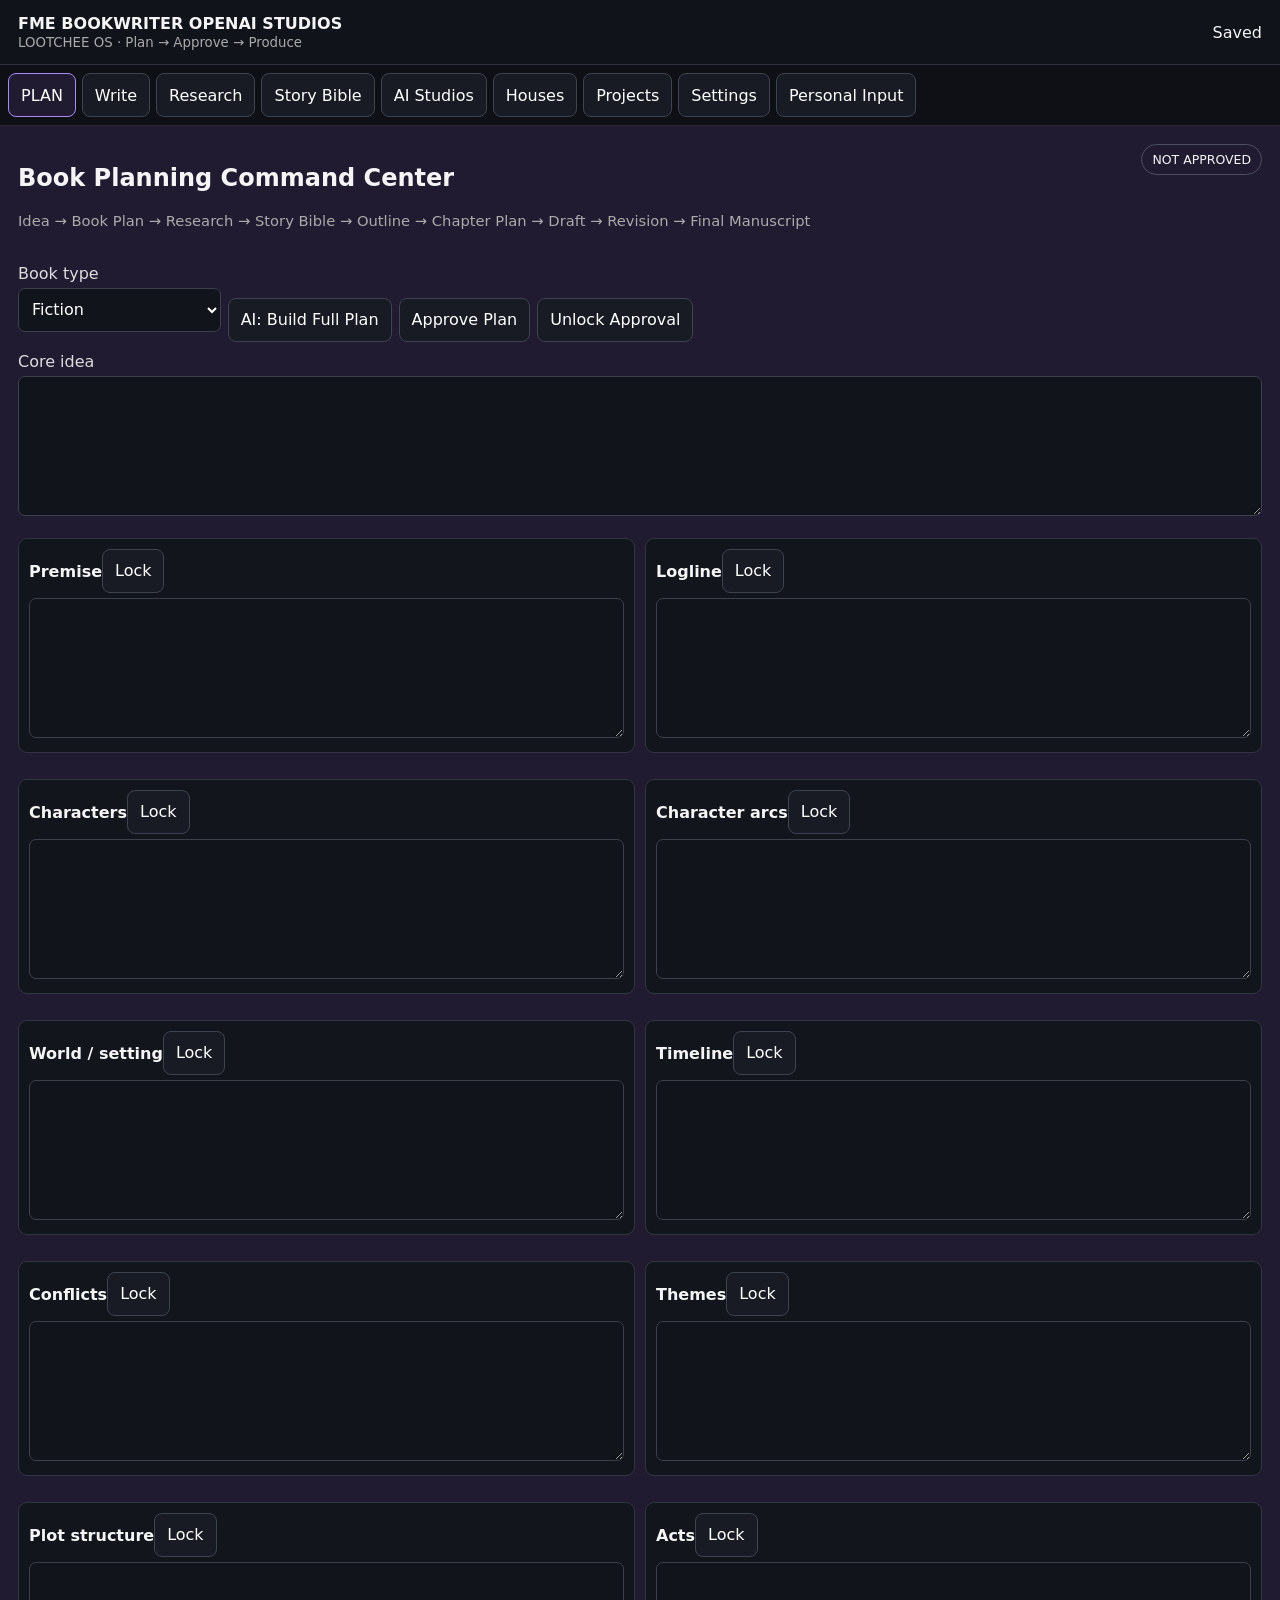
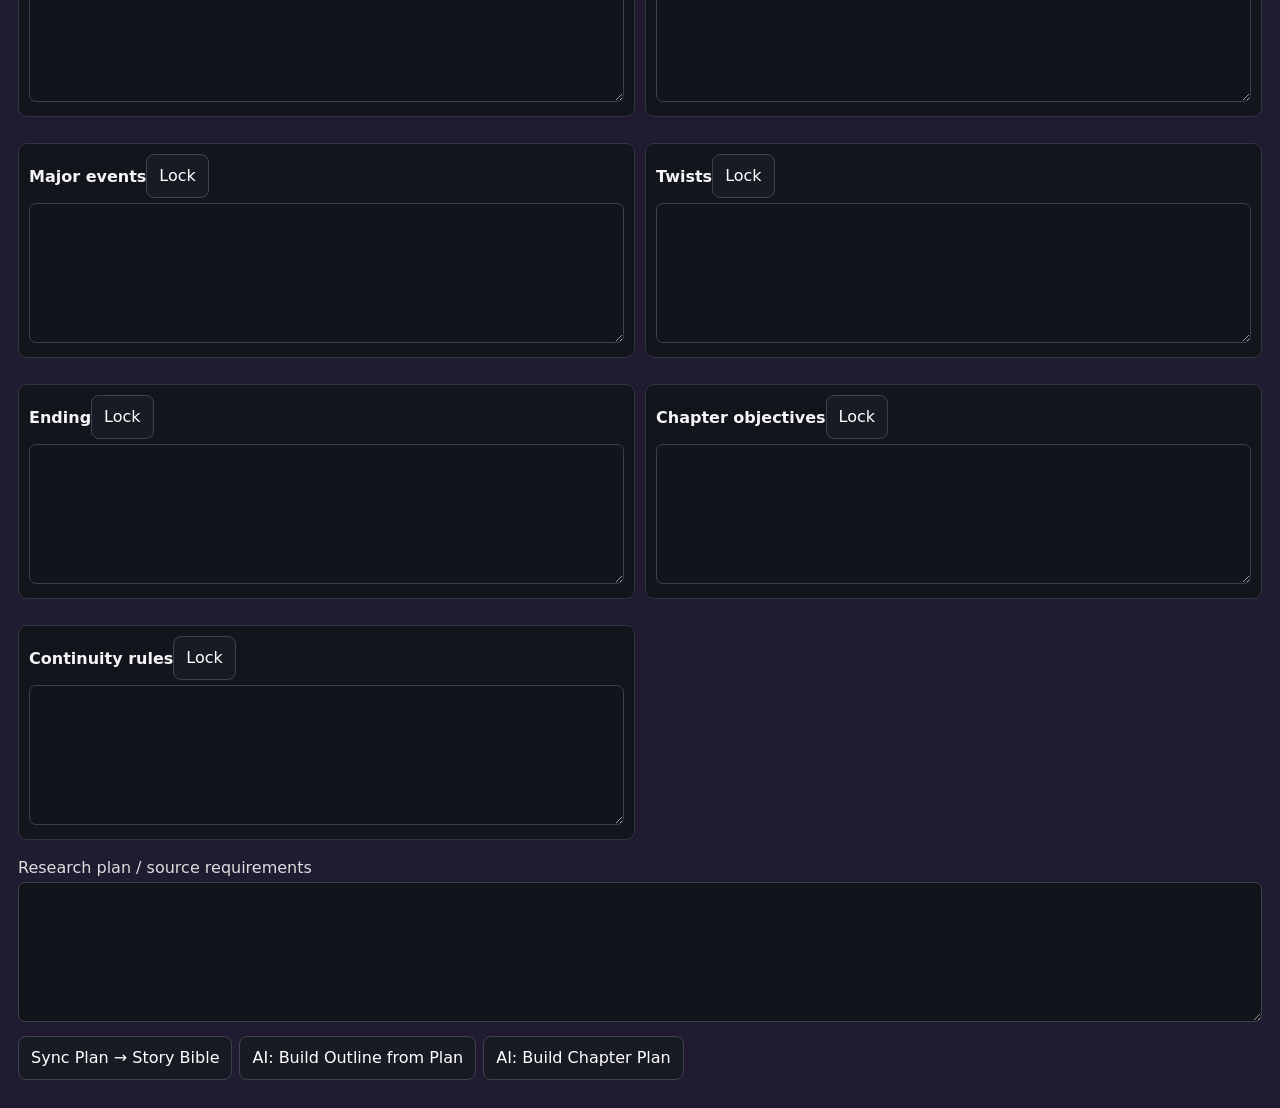
<file: app/src/main/assets/index.html>
<!doctype html><html><head><meta charset="utf-8"><meta name="viewport" content="width=device-width,initial-scale=1"><title>FME Bookwriter OpenAI Studios</title><link rel="stylesheet" href="styles.css"><script>window.__fmePending=new Map();window.__fmeAndroidResult=(id,ok,payload)=>{const p=window.__fmePending.get(id);if(!p)return;window.__fmePending.delete(id);ok?p.resolve(payload):p.reject(new Error(payload));};</script></head><body><header><div><b>FME BOOKWRITER OPENAI STUDIOS</b><small>LOOTCHEE OS · Plan → Approve → Produce</small></div><div id="saveState">Saved</div></header><nav><button data-tab="plan" class="active">PLAN</button><button data-tab="editor">Write</button><button data-tab="research">Research</button><button data-tab="bible">Story Bible</button><button data-tab="studios">AI Studios</button><button data-tab="houses">Houses</button><button data-tab="drafts">Projects</button><button data-tab="settings">Settings</button><button data-tab="personal">Personal Input</button></nav><main><section id="plan" class="tab active"><div class="panel wide"><div class="sectionHead"><div><h2>Book Planning Command Center</h2><p class="muted">Idea → Book Plan → Research → Story Bible → Outline → Chapter Plan → Draft → Revision → Final Manuscript</p></div><span id="planBadge" class="badge">NOT APPROVED</span></div><div class="toolbar"><label>Book type<select id="planMode"><option value="fiction">Fiction</option><option value="nonfiction">Nonfiction</option></select></label><button id="generateFullPlan">AI: Build Full Plan</button><button id="approvePlan">Approve Plan</button><button id="unapprovePlan">Unlock Approval</button></div><label>Core idea<textarea id="planIdea"></textarea></label><div id="planFields" class="planGrid"></div><label>Research plan / source requirements<textarea id="planResearch"></textarea></label><div class="toolbar"><button id="planToBible">Sync Plan → Story Bible</button><button id="planToOutline">AI: Build Outline from Plan</button><button id="planToChapters">AI: Build Chapter Plan</button></div><div id="planStatus" class="status"></div></div></section><section id="editor" class="tab"><div class="grid"><aside><label>Project title<input id="title"></label><label>Format<select id="format"></select></label><div id="dynamicFields"></div><h3>Generation</h3><p id="writeGate" class="muted"></p><div class="actions" id="generationActions"></div></aside><article><div class="editorbar"><button id="save">Save</button><button id="undo">Undo</button><button id="redo">Redo</button><button id="endGen" disabled>End Generation</button><button id="copy">Copy</button><select id="exportFormat"><option>txt</option><option>md</option><option>json</option><option>docx</option><option>pdf</option></select><button id="export">Export</button></div><textarea id="manuscript"></textarea><div id="status"></div></article></div></section><section id="research" class="tab"><div class="panel"><h2>Research Workspace</h2><label>Research notes<textarea id="researchNotes"></textarea></label><div class="actions"><button id="researchQuestions">AI: Generate Research Questions</button><button id="researchSynthesis">AI: Synthesize Supplied Notes</button></div><div id="researchStatus" class="status"></div></div></section><section id="bible" class="tab"><div class="panel"><h2>Story Bible / Continuity Authority</h2><div id="bibleFields"></div></div></section><section id="studios" class="tab"><div class="panel wide"><div class="sectionHead"><div><h2>AI Studio Production Center</h2><p class="muted">Plan → Lock → Approve → Production Package.</p></div><span id="studioBadge" class="badge">PLANNING</span></div><div class="studioShell"><aside class="studioRail" id="studioRail"></aside><article class="studioWork"><div id="studioHeader"></div><label>Project / task brief<textarea id="studioBrief"></textarea></label><div class="toolbar"><button id="studioGenerateAll">AI: Build Full Production Plan</button><button id="studioApprove">Approve</button><button id="studioUnapprove">Unlock Approval</button><button id="studioPackage">Build Production Package</button></div><div id="studioStages" class="stageList"></div><label>Production package<textarea id="studioOutput"></textarea></label><div id="studioStatus" class="status"></div></article></div></div></section><section id="houses" class="tab"><div class="panel wide"><div class="sectionHead"><div><h2 id="houseName">Music & Media House</h2><p id="housePurpose" class="muted">Audio creation + entertainment</p></div><span id="houseSaveState" class="badge">House saved</span></div><label>House project<input id="houseProjectName" value="Untitled House Project"></label><div id="houseLoop" class="houseLoop"></div><div class="houseWorkspace"><div class="houseRoomCard"><span class="badge" id="houseProgress">0/6 core steps complete</span><h3 id="houseStageTitle">Enter House</h3><h4 id="houseRoomName">Front Door / House Hub</h4><p id="houseRoomDescription" class="muted"></p><label>Step notes<textarea id="houseStepNotes" placeholder="Keep beat choices, lyric notes, vocal takes, mix decisions, playback notes, or whatever this room needs."></textarea></label><div class="actions"><button id="houseCompleteStep">Complete Step</button><button id="houseSave">Save House Project</button><button id="houseReset">Reset Loop</button></div></div><div class="housePatternCard"><h3>House Architecture Pattern</h3><p>Enter House → make/select beat → write lyrics → record vocals → mix/play song → save project → kick back at TV → optional.</p><p id="futureHouses" class="muted"></p></div></div></div></section><section id="settings" class="tab"><div class="panel"><h2>OpenAI provider & project settings</h2><label>OpenAI model<input id="model" value="gpt-5.6-terra"></label><div id="androidKeyPanel"><label>OpenAI API key<input id="androidOpenAIKey" type="password" autocomplete="off"></label><div class="actions"><button id="saveAndroidKey">Save key securely</button><button id="clearAndroidKey">Clear key</button></div></div><p id="providerStatus"></p><button id="checkProvider">Check provider</button><label>Status<select id="projectStatus"><option>Workspace Draft</option><option>Revision Candidate</option><option>Audit Passed</option><option>Approved Canon</option><option>Rejected/Archived</option></select></label></div></section><section id="drafts" class="tab"><div class="panel"><h2>Projects & Versions</h2><div class="actions"><button id="newProject">New Project</button><button id="duplicateProject">Duplicate</button><button id="deleteProject">Archive</button></div><div id="projectList"></div><h3>Version History</h3><div id="versionList"></div></div></section><section id="personal" class="tab"><div class="panel"><h2>Personal Input</h2><label class="inline"><input type="checkbox" id="personalEnabled"> Include in AI context</label><textarea id="personalText"></textarea></div></section></main><script type="module" src="app.js"></script><script src="houses.js"></script></body></html>
</file>
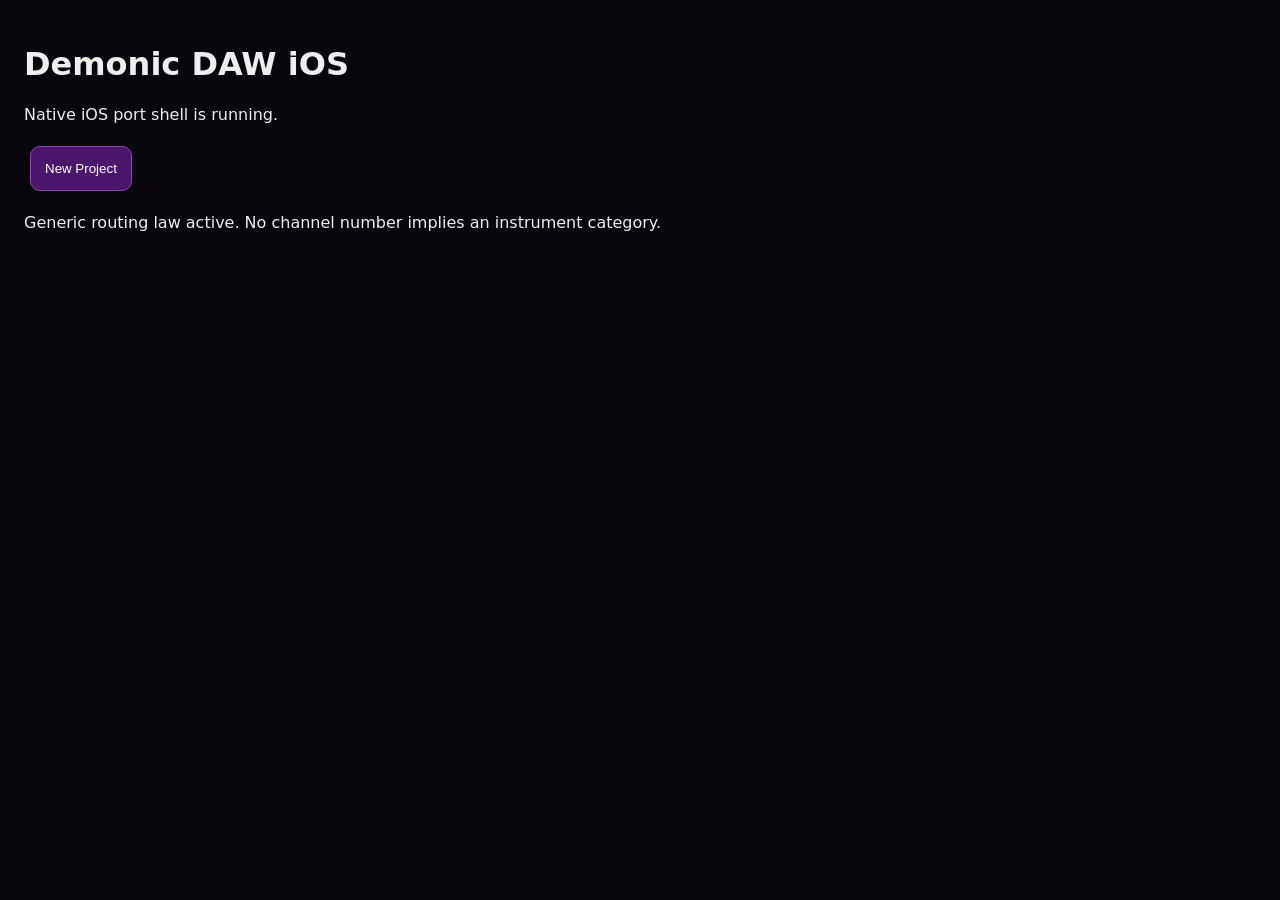
<file: demonic-daw-ios/Resources/offline.html>
<!doctype html><html><head><meta name="viewport" content="width=device-width,initial-scale=1,viewport-fit=cover"><style>body{margin:0;background:#09060d;color:#eee;font:16px system-ui}main{padding:24px}button{padding:14px;margin:6px;background:#4b176b;color:white;border:1px solid #8e45b3;border-radius:10px}</style></head><body><main><h1>Demonic DAW iOS</h1><p>Native iOS port shell is running.</p><button onclick="webkit.messageHandlers.demonic.postMessage({command:'project.create',name:'Untitled'})">New Project</button><p>Generic routing law active. No channel number implies an instrument category.</p></main></body></html>
</file>
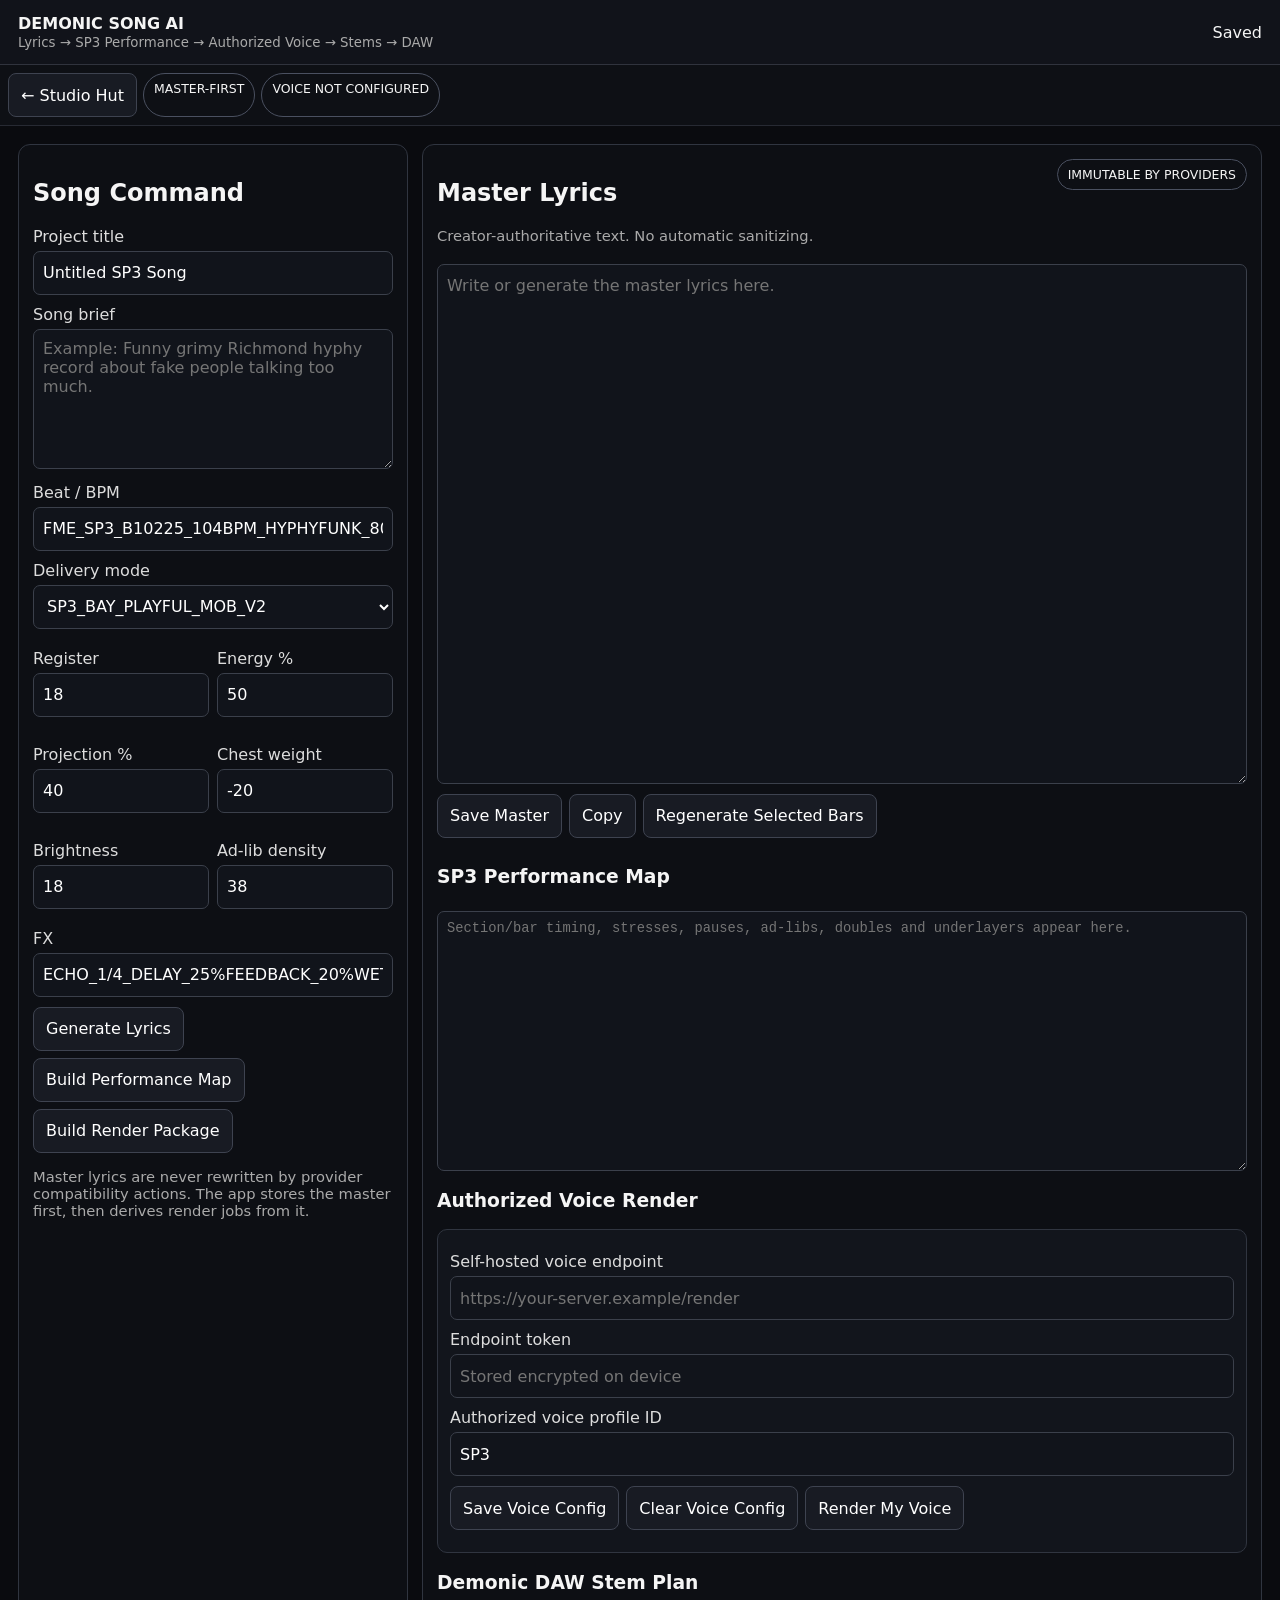
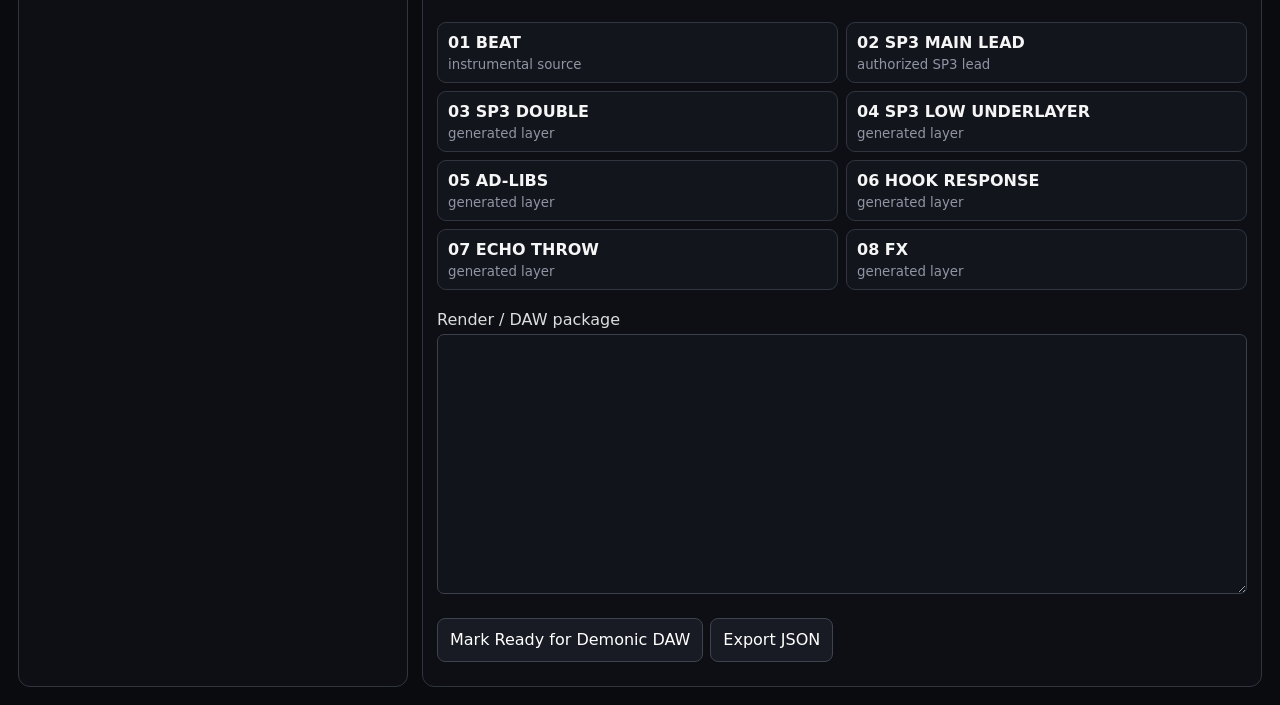
<file: app/src/main/assets/music.html>
<!doctype html>
<html>
<head>
  <meta charset="utf-8">
  <meta name="viewport" content="width=device-width,initial-scale=1">
  <title>Demonic Song AI</title>
  <link rel="stylesheet" href="styles.css">
  <link rel="stylesheet" href="music.css">
  <script>
    window.__fmePending=new Map();
    window.__fmeAndroidResult=(id,ok,payload)=>{const p=window.__fmePending.get(id);if(!p)return;window.__fmePending.delete(id);ok?p.resolve(payload):p.reject(new Error(payload));};
  </script>
</head>
<body>
<header>
  <div><b>DEMONIC SONG AI</b><small>Lyrics → SP3 Performance → Authorized Voice → Stems → DAW</small></div>
  <div id="saveState">Saved</div>
</header>
<nav>
  <a class="navLink" href="index.html">← Studio Hut</a>
  <span class="badge">MASTER-FIRST</span>
  <span id="voiceStatus" class="badge">VOICE NOT CONFIGURED</span>
</nav>
<main>
  <section class="panel wide musicGrid">
    <aside class="musicRail">
      <h2>Song Command</h2>
      <label>Project title<input id="songTitle" value="Untitled SP3 Song"></label>
      <label>Song brief<textarea id="songBrief" placeholder="Example: Funny grimy Richmond hyphy record about fake people talking too much."></textarea></label>
      <label>Beat / BPM<input id="beatCode" value="FME_SP3_B10225_104BPM_HYPHYFUNK_808BOUNCE"></label>
      <label>Delivery mode<select id="deliveryMode"><option>SP3_BAY_PLAYFUL_V1</option><option>SP3_BAY_MOB_V1</option><option>SP3_BAY_COMMAND_V1</option><option>SP3_BAY_WILD_V1</option><option selected>SP3_BAY_PLAYFUL_MOB_V2</option></select></label>
      <div class="parameterGrid">
        <label>Register<input id="register" type="number" value="18"></label>
        <label>Energy %<input id="energy" type="number" value="50" min="0" max="100"></label>
        <label>Projection %<input id="projection" type="number" value="40" min="0" max="100"></label>
        <label>Chest weight<input id="chest" type="number" value="-20"></label>
        <label>Brightness<input id="brightness" type="number" value="18"></label>
        <label>Ad-lib density<input id="adlibs" type="number" value="38" min="0" max="100"></label>
      </div>
      <label>FX<input id="fxCode" value="ECHO_1/4_DELAY_25%FEEDBACK_20%WET"></label>
      <div class="actions">
        <button id="generateLyrics">Generate Lyrics</button>
        <button id="buildPerformance">Build Performance Map</button>
        <button id="buildPackage">Build Render Package</button>
      </div>
      <p class="muted">Master lyrics are never rewritten by provider compatibility actions. The app stores the master first, then derives render jobs from it.</p>
    </aside>

    <article class="musicWork">
      <div class="sectionHead"><div><h2>Master Lyrics</h2><p class="muted">Creator-authoritative text. No automatic sanitizing.</p></div><span class="badge">IMMUTABLE BY PROVIDERS</span></div>
      <textarea id="masterLyrics" class="musicLyrics" placeholder="Write or generate the master lyrics here."></textarea>
      <div class="actions">
        <button id="saveMaster">Save Master</button>
        <button id="copyLyrics">Copy</button>
        <button id="regenerateSelection">Regenerate Selected Bars</button>
      </div>

      <h3>SP3 Performance Map</h3>
      <textarea id="performanceMap" class="codeArea" placeholder="Section/bar timing, stresses, pauses, ad-libs, doubles and underlayers appear here."></textarea>

      <h3>Authorized Voice Render</h3>
      <div class="voiceConfig">
        <label>Self-hosted voice endpoint<input id="voiceEndpoint" placeholder="https://your-server.example/render"></label>
        <label>Endpoint token<input id="voiceToken" type="password" autocomplete="off" placeholder="Stored encrypted on device"></label>
        <label>Authorized voice profile ID<input id="voiceProfile" value="SP3"></label>
        <div class="actions">
          <button id="saveVoiceConfig">Save Voice Config</button>
          <button id="clearVoiceConfig">Clear Voice Config</button>
          <button id="renderVoice">Render My Voice</button>
        </div>
      </div>
      <audio id="voicePreview" controls style="width:100%;display:none"></audio>
      <div id="renderStatus" class="status"></div>

      <h3>Demonic DAW Stem Plan</h3>
      <div id="stemPlan" class="stemGrid"></div>
      <label>Render / DAW package<textarea id="renderPackage" class="codeArea"></textarea></label>
      <div class="actions">
        <button id="sendToDaw">Mark Ready for Demonic DAW</button>
        <button id="exportPackage">Export JSON</button>
      </div>
      <div id="musicStatus" class="status"></div>
    </article>
  </section>
</main>
<script type="module" src="music.js"></script>
</body>
</html>
</file>
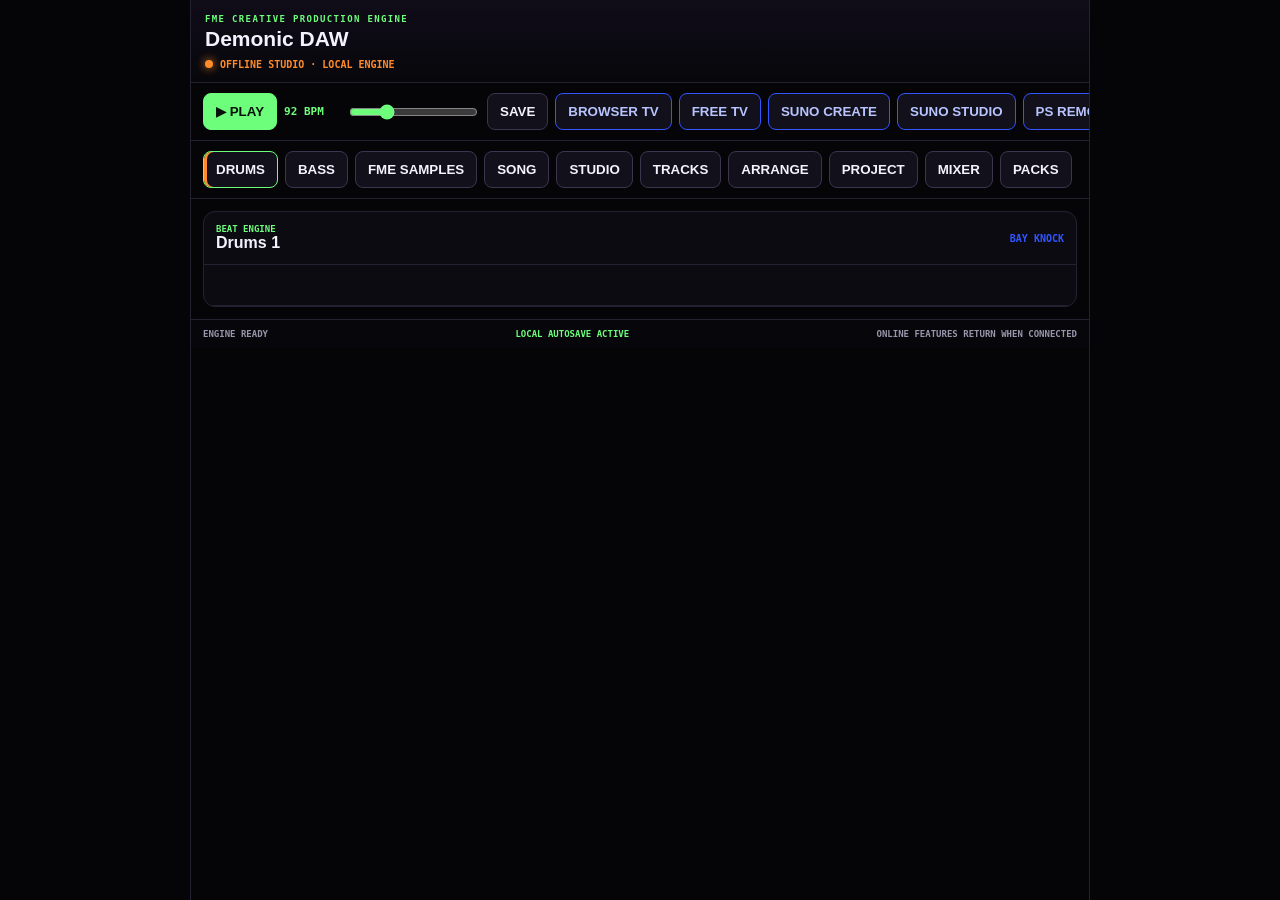
<file: demonic-daw/app/src/main/assets/offline.html>
<!doctype html>
<html><head><meta charset="utf-8"><meta name="viewport" content="width=device-width,initial-scale=1,viewport-fit=cover"><title>Demonic DAW Offline</title>
<style>
:root{--bg:#050507;--panel:#0d0b12;--purple:#5126a8;--green:#6dff7b;--blue:#3155ff;--orange:#ff8b2b;--text:#f5f2ff;--muted:#9a95ab;--line:#262132}*{box-sizing:border-box}body{margin:0;background:var(--bg);color:var(--text);font-family:Arial,sans-serif;min-height:100vh}header{padding:14px 14px 10px;border-bottom:1px solid var(--line);background:linear-gradient(180deg,#100c19,#07070b);position:sticky;top:0;z-index:4}.k{font:700 9px monospace;letter-spacing:.15em;color:var(--green)}h1{font-size:21px;margin:3px 0}.net{display:inline-flex;gap:7px;align-items:center;font:700 10px monospace;color:var(--orange)}.dot{width:8px;height:8px;border-radius:50%;background:var(--orange);box-shadow:0 0 10px var(--orange)}.transport,.tabs,.kits{display:flex;gap:7px;align-items:center;padding:10px 12px;overflow:auto;border-bottom:1px solid var(--line)}button{border:1px solid #3d3450;background:#12101a;color:var(--text);border-radius:8px;padding:10px 12px;font-weight:700;white-space:nowrap}.primary{background:var(--green);color:#071009;border-color:var(--green)}.secondary{border-color:var(--blue);color:#b8c4ff}.active{border-color:var(--green);box-shadow:inset 3px 0 var(--orange)}.read{font:700 11px monospace;color:var(--green);min-width:56px}.screen{padding:12px}.panel{background:var(--panel);border:1px solid var(--line);border-radius:12px;overflow:hidden}.head{display:flex;justify-content:space-between;align-items:center;padding:12px;border-bottom:1px solid var(--line)}.head small{display:block;color:var(--green);font:700 9px monospace}.head b{font:700 10px monospace;color:var(--blue)}.grid{display:grid;grid-template-columns:62px repeat(16,minmax(23px,1fr));gap:3px;padding:10px;overflow:auto}.label{font:700 9px monospace;color:#c8c2d3;display:flex;align-items:center}.step{height:26px;padding:0;border-radius:4px;background:#17131d;border-color:#2a2232}.step.on{background:var(--orange);border-color:#ffad69;box-shadow:0 0 8px rgba(255,139,43,.35)}.step.play{outline:2px solid var(--green)}.note{height:28px;background:var(--purple);border:1px solid #8a66dd;border-radius:5px;position:relative;min-width:24px}.note .handle{position:absolute;right:-1px;top:0;width:9px;height:100%;background:var(--orange);border-radius:0 5px 5px 0;touch-action:none}.roll{padding:12px;overflow:auto}.lane{display:flex;align-items:center;gap:4px;min-width:620px;margin:4px 0}.lane>span{width:38px;font:700 9px monospace;color:#c8c2d3}.presets{display:grid;grid-template-columns:repeat(2,1fr);gap:7px;padding:12px}.preset{text-align:left;min-height:52px}.preset span{display:block;color:var(--muted);font:8px monospace;margin-top:4px}.status{position:sticky;bottom:0;padding:9px 12px;background:#07070b;border-top:1px solid var(--line);font:700 9px monospace;color:var(--muted);display:flex;gap:10px;justify-content:space-between}.hidden{display:none}.save{color:var(--green)}input[type=range]{width:130px;accent-color:var(--green)}@media(min-width:700px){body{max-width:900px;margin:auto;border-left:1px solid var(--line);border-right:1px solid var(--line)}}
.browser-tv{aspect-ratio:16/9;border:2px solid #7d3cff;border-radius:18px;box-shadow:0 0 22px rgba(125,60,255,.35);overflow:hidden;background:#000}.browser-tv:before{content:'DEMONIC TV';display:block;font-size:10px;letter-spacing:2px;padding:4px 9px;background:#09070f;color:#9cff57}</style></head><body>
<header><div class="k">FME CREATIVE PRODUCTION ENGINE</div><h1>Demonic DAW</h1><div class="net"><i class="dot"></i> OFFLINE STUDIO · LOCAL ENGINE</div></header>
<div class="transport"><button id="play" class="primary">▶ PLAY</button><div class="read"><span id="bpmText">92</span> BPM</div><input id="bpm" type="range" min="60" max="180" value="92"><button id="save">SAVE</button><button id="online" class="secondary">BROWSER TV</button><button id="freeTv" class="secondary">FREE TV</button><button id="sunoCreate" class="secondary">SUNO CREATE</button><button id="sunoStudio" class="secondary">SUNO STUDIO</button><button id="psRemotePlay" class="secondary">PS REMOTE PLAY</button><button id="pip" class="secondary">TV PIP</button></div>
<div class="tabs"><button data-tab="drums" class="active">DRUMS</button><button data-tab="bass">BASS</button><button data-tab="sounds">FME SAMPLES</button><button data-tab="song">SONG</button><button data-tab="studio">STUDIO</button><button data-tab="tracks">TRACKS</button><button data-tab="arrange">ARRANGE</button><button data-tab="project">PROJECT</button><button data-tab="mix">MIXER</button><button data-tab="packs">PACKS</button></div>
<div id="drums" class="screen"><div class="panel"><div class="head"><div><small>BEAT ENGINE</small><strong>Drums 1</strong></div><b id="kitName">BAY KNOCK</b></div><div class="grid" id="drumGrid"></div><div class="kits" id="kits"></div></div></div>
<div id="bass" class="screen hidden"><div class="panel"><div class="head"><div><small>PIANO ROLL</small><strong>Bass 1</strong></div><b id="soundName">G-FUNK BASS</b></div><div class="grid" id="bassGrid"></div><div class="roll"><small>PIANO ROLL 2 · DRAG ORANGE EDGE TO EXTEND NOTE</small><div id="noteRoll"></div></div></div></div>
<div id="sounds" class="screen hidden"><div class="panel"><div class="head"><div><small>FME INSTRUMENT LIBRARY</small><strong>Offline Sounds</strong></div><b>LOCAL</b></div><div style="padding:10px 12px"><small id="coreState">FME CORE CHECKING...</small><input id="sampleSearch" placeholder="Search FME Core..." style="width:100%;margin-top:8px;padding:10px;background:#09080d;color:white;border:1px solid #3d3450;border-radius:8px"></div><div class="presets"><button id="auditionC">AUDITION C4</button><button id="panicNotes">PANIC / ALL NOTES OFF</button></div><div class="presets" id="coreSamples"></div><div class="presets" id="presets"></div></div></div>
<div id="tracks" class="screen hidden"><div class="panel"><div class="head"><div><small>TRACK MODEL</small><strong>Song Tracks</strong></div><b id="trackCount">0 TRACKS</b></div><div class="presets"><button id="addInstrumentTrack">+ INSTRUMENT</button><button id="addAudioTrack">+ AUDIO</button><button id="undoBtn">UNDO</button><button id="redoBtn">REDO</button></div><div id="trackList" style="padding:12px"></div></div></div>
<div id="arrange" class="screen hidden"><div class="panel"><div class="head"><div><small>ARRANGEMENT</small><strong>Clips / MIDI / Audio</strong></div><b id="clipCount">0 CLIPS</b></div><div class="presets"><button id="addMidiClip">+ MIDI CLIP</button><button id="addAudioClip">+ AUDIO CLIP</button></div><div id="arrangement" style="padding:12px"></div></div></div>
<div id="project" class="screen hidden"><div class="panel"><div class="head"><div><small>PROJECT</small><strong id="projectTitle">Untitled Project</strong></div><b>AUTOSAVE</b></div><div class="presets"><button id="newProject">NEW</button><button id="saveProject">SAVE</button><button id="saveAsProject">SAVE AS</button><button id="exportProject">EXPORT PROJECT</button><button id="importProject">IMPORT PROJECT</button></div></div></div>
<div id="mix" class="screen hidden"><div class="panel"><div class="head"><div><small>MIXER / ROUTING</small><strong>Tracks → Master</strong></div><b>MASTER</b></div><div id="mixerStrips" style="display:flex;gap:8px;overflow:auto;padding:12px"></div></div></div>
<div id="packs" class="screen hidden"><div class="panel"><div class="head"><div><small>CONTENT MANAGER</small><strong>FME Pack Manager</strong></div><b>LOCAL-FIRST</b></div><div class="presets"><button id="refreshPacks">REFRESH</button><button id="importExpansionPack">IMPORT PACK ZIP</button></div><div id="packList" style="padding:12px"></div></div></div><div id="song" class="screen hidden"><div class="panel"><div class="head"><div><small>SONG ARRANGER</small><strong>Connect Loops Into A Song</strong></div><b id="songBars">0 BARS</b></div><div class="presets"><button id="addLoop">+ ADD CURRENT LOOP</button><button id="duplicateLoop">DUPLICATE LAST</button><button id="clearSong">CLEAR SONG</button></div><div id="songChain" style="display:flex;gap:8px;overflow:auto;padding:12px;min-height:92px"></div><div style="padding:0 12px 12px"><small>Tap a loop block to remove it. Drag blocks left/right to reorder the song.</small></div></div></div><div id="studio" class="screen hidden"><div class="panel"><div class="head"><div><small>RECORDING STUDIO</small><strong>Audio / Vocal Takes</strong></div><b>LOCAL</b></div><div class="presets"><button id="rec">● RECORD</button><button id="stopRec">■ STOP</button><button id="uploadAudio">UPLOAD AUDIO</button><button id="importSf2">IMPORT SF2</button><button id="importSfz">IMPORT SFZ</button><button id="newTake">+ NEW TAKE</button></div><div style="padding:12px"><small id="recStatus">READY · MIC PERMISSION REQUIRED</small><div id="takes" style="margin-top:10px"></div></div></div></div><div class="status"><span id="engine">ENGINE READY</span><span class="save">LOCAL AUTOSAVE ACTIVE</span><span>ONLINE FEATURES RETURN WHEN CONNECTED</span></div>
<script>
const D=['Kick','Snare','Hat','Clap','Tom','Perc','Rim','Crash']; const N=['E3','D#3','D3','C#3','C3','B2','A#2','A2','G#2','G2','F#2','F2'];
const P=[];
const kits=['Bay Knock','Richmond Trunk','Mob Knock','Funk Pocket','Hyphy Pressure','808 Pressure','Circus Percussion','Clean Studio']; const FME=['FME Drums v1','FME Drums v2','FME Instruments v1','FME Instruments v2','104 Category / Blend / Mutation'];
const load=(k,f)=>{try{return JSON.parse(localStorage.getItem(k))??f}catch{return f}}, store=()=>{localStorage.setItem('off-drums',JSON.stringify(drums));localStorage.setItem('off-bass',JSON.stringify(bass));localStorage.setItem('off-sound',sound);localStorage.setItem('off-kit',kit);localStorage.setItem('off-bpm',bpm.value);localStorage.setItem('off-song',JSON.stringify(song))};
let song=load('off-song',[]); let songPos=0,loopPass=0;
let tracks=load('fme-tracks',[]);
const uid=(p='id')=>p+'_'+Date.now().toString(36)+'_'+Math.random().toString(36).slice(2,9);
let selectedTrackId=localStorage.getItem('fme-selected-track')||null,selectedClipId=localStorage.getItem('fme-selected-clip')||null,lastError=null,loadedFmeSound=null;
let buses=load('fme-buses',[{id:'master',name:'Master',type:'master'}]),effects=load('fme-effects',[]),automation=load('fme-automation',[]);
let clips=load('fme-clips',[]), projectName=localStorage.getItem('fme-project-name')||'Untitled Project', undoStack=[], redoStack=[];
let nativeRevision=Number(localStorage.getItem('fme-native-revision')||0);
function snapshot(){return JSON.stringify({protocolVersion:'1.1',project:{id:localStorage.getItem('fme-project-id')||'project_local',name:projectName},tracks,clips,buses,effects,automation,song,drums,bass,projectName,selectedTrackId,selectedClipId,bpm:+bpm.value,transport:{playing,step},recording:!!(recorder&&recorder.state==='recording'),loadedFmeSound,history:{undo:undoStack.length,redo:redoStack.length},lastError})}
function emitDemonic(type,detail={}){window.dispatchEvent(new CustomEvent('demonic-control-event',{detail:{type,time:Date.now(),...detail}}))}
function ensureIds(){if(!localStorage.getItem('fme-project-id'))localStorage.setItem('fme-project-id',uid('project'));tracks.forEach(t=>t.id=t.id||uid('track'));clips.forEach(c=>{c.id=c.id||uid('clip');(c.notes||[]).forEach(n=>n.id=n.id||uid('note'))})}
function pushUndo(){undoStack.push(snapshot());if(undoStack.length>50)undoStack.shift();redoStack=[]}
function restoreState(raw){try{let x=JSON.parse(raw);tracks=x.tracks||tracks;clips=x.clips||clips;song=x.song||song;drums=x.drums||drums;bass=x.bass||bass;projectName=x.projectName||projectName;renderTracks();renderArrangement();renderMixer();renderPacks();renderSong();render()}catch(e){}}
function storeProject(){ensureIds();localStorage.setItem('fme-tracks',JSON.stringify(tracks));localStorage.setItem('fme-clips',JSON.stringify(clips));localStorage.setItem('fme-project-name',projectName);localStorage.setItem('fme-selected-track',selectedTrackId||'');localStorage.setItem('fme-selected-clip',selectedClipId||'');localStorage.setItem('fme-buses',JSON.stringify(buses));localStorage.setItem('fme-effects',JSON.stringify(effects));localStorage.setItem('fme-automation',JSON.stringify(automation));localStorage.setItem('fme-project-recovery',snapshot());store()}

let drums=load('off-drums',D.map((_,r)=>Array.from({length:16},(_,s)=>r===0?[0,4,8,12].includes(s):r===1?[4,12].includes(s):r===2?s%2===0:r===3?[6,14].includes(s):false));
let bass=load('off-bass',N.map((_,r)=>Array.from({length:16},(_,s)=>r===7&&s%2===0))); let sound=load('off-sound','FME CORE'),kit=load('off-kit','Bay Knock'); bpm.value=load('off-bpm',92); bpmText.textContent=bpm.value;
let ctx=null,timer=null,step=0,playing=false; function audio(){ctx=ctx||new (window.AudioContext||window.webkitAudioContext)(); if(ctx.state==='suspended')ctx.resume(); return ctx}
function nativePlay(key=60,vel=110,dur=180,ch=null){try{if(ch==null||!window.DemonicNative?.ready())return false;DemonicNative.noteOnChannel(ch,key,vel);setTimeout(()=>DemonicNative.noteOffChannel(ch,key),dur);return true}catch(e){}return false}
function routedTrack(type){return tracks.find(t=>t.type===type&&Number.isInteger(t.channel)&&t.channel>=0&&t.channel<=15)||null}\nfunction selectedRoutedTrack(){return tracks.find(t=>t.id===selectedTrackId&&Number.isInteger(t.channel))||tracks.find(t=>Number.isInteger(t.channel))||null}\nfunction selectTrack(id){selectedTrackId=id;localStorage.setItem('fme-selected-track',id||'');renderTracks();renderMixer();emitDemonic('selection.changed',{trackId:id})}
function hit(r){const t=routedTrack('drum'),keys=[36,38,42,39,45,46,37,49];if(!t||!nativePlay(keys[r]||36,118,120,t.channel))engine.textContent='ASSIGN A ROUTED DRUM TRACK FIRST'}
function tone(r){const t=routedTrack('instrument');if(!t||!nativePlay(64-r,105,220,t.channel))engine.textContent='ASSIGN A ROUTED INSTRUMENT TRACK FIRST'}
function renderNotes(){noteRoll.innerHTML='';N.slice(0,8).forEach((n,r)=>{let lane=document.createElement('div');lane.className='lane';let lab=document.createElement('span');lab.textContent=n;lane.append(lab);let note=document.createElement('div');note.className='note';let widths=load('fme-note-widths',{});let key='n'+r;note.style.width=(widths[key]||72)+'px';let h=document.createElement('i');h.className='handle';let sx=0,sw=0;h.onpointerdown=e=>{sx=e.clientX;sw=note.offsetWidth;h.setPointerCapture(e.pointerId)};h.onpointermove=e=>{if(!h.hasPointerCapture(e.pointerId))return;note.style.width=Math.max(24,sw+e.clientX-sx)+'px'};h.onpointerup=e=>{let w=load('fme-note-widths',{});w[key]=note.offsetWidth;localStorage.setItem('fme-note-widths',JSON.stringify(w));try{h.releasePointerCapture(e.pointerId)}catch{}};note.append(h);lane.append(note);noteRoll.append(lane)})}
function render(){drumGrid.innerHTML='';D.forEach((n,r)=>{let l=document.createElement('div');l.className='label';l.textContent=n;drumGrid.append(l);drums[r].forEach((v,s)=>{let b=document.createElement('button');b.className='step '+(v?'on ':'')+(s===step?'play':'');b.onclick=()=>{drums[r][s]=!drums[r][s];store();render()};drumGrid.append(b)})});bassGrid.innerHTML='';N.forEach((n,r)=>{let l=document.createElement('div');l.className='label';l.textContent=n;bassGrid.append(l);bass[r].forEach((v,s)=>{let b=document.createElement('button');b.className='step '+(v?'on ':'')+(s===step?'play':'');b.onclick=()=>{bass[r][s]=!bass[r][s];store();render()};bassGrid.append(b)})});soundName.textContent=sound.toUpperCase();kitName.textContent=kit.toUpperCase();renderNotes()}
function applyLoop(loop){if(!loop)return;drums=loop.drums.map(r=>r.slice());bass=loop.bass.map(r=>r.slice());kit=loop.kit;sound=loop.sound;render()}
function captureLoop(){return {id:Date.now()+Math.random(),name:'LOOP '+(song.length+1),bars:1,drums:drums.map(r=>r.slice()),bass:bass.map(r=>r.slice()),kit,sound}}
function renderSong(){songChain.innerHTML='';songBars.textContent=song.reduce((n,x)=>n+(x.bars||1),0)+' BARS';song.forEach((x,i)=>{let b=document.createElement('button');b.className='preset'+(playing&&i===songPos?' active':'');b.draggable=true;b.innerHTML='<strong>'+x.name+'</strong><span>'+x.kit+' · '+x.sound+'</span>';b.onclick=()=>{if(playing)return;song.splice(i,1);store();renderSong()};b.ondragstart=e=>e.dataTransfer.setData('text/plain',i);b.ondragover=e=>e.preventDefault();b.ondrop=e=>{e.preventDefault();let from=+e.dataTransfer.getData('text/plain');let [m]=song.splice(from,1);song.splice(i,0,m);store();renderSong()};songChain.append(b)})}
addLoop.onclick=()=>{song.push(captureLoop());store();renderSong()};duplicateLoop.onclick=()=>{if(song.length){let x=JSON.parse(JSON.stringify(song[song.length-1]));x.id=Date.now();x.name='LOOP '+(song.length+1);song.push(x);store();renderSong()}};clearSong.onclick=()=>{song=[];songPos=0;store();renderSong()};
function routeLabel(t){return Number.isInteger(t.channel)?'CH '+(t.channel+1):'UNASSIGNED'}\nfunction setTrackChannel(t,ch){if(ch!==null&&(!Number.isInteger(ch)||ch<0||ch>15))throw Error('invalid channel');t.channel=ch;storeProject();renderTracks();renderMixer();emitDemonic('routing.changed',{trackId:t.id,channel:ch})}\nfunction renderMixer(){if(!window.mixerStrips)return;mixerStrips.innerHTML='';tracks.forEach(t=>{let d=document.createElement('div');d.className='preset';d.style.minWidth='150px';d.innerHTML='<strong>'+t.name+'</strong><span>'+routeLabel(t)+' → MASTER</span>';let vol=document.createElement('input');vol.type='range';vol.min=0;vol.max=2;vol.step=.01;vol.value=t.gain??1;let pan=document.createElement('input');pan.type='range';pan.min=-1;pan.max=1;pan.step=.01;pan.value=t.pan??0;let m=document.createElement('button');m.textContent=t.mute?'UNMUTE':'MUTE';let so=document.createElement('button');so.textContent=t.solo?'UNSOLO':'SOLO';function sync(){if(!Number.isInteger(t.channel))return;try{DemonicNative.setChannelMix(t.channel,+vol.value,+pan.value,!!t.mute,!!t.solo)}catch(e){}}vol.oninput=()=>{t.gain=+vol.value;sync();storeProject()};pan.oninput=()=>{t.pan=+pan.value;sync();storeProject()};m.onclick=()=>{t.mute=!t.mute;renderMixer();storeProject()};so.onclick=()=>{t.solo=!t.solo;renderMixer();storeProject()};d.append(vol,pan,m,so);mixerStrips.append(d);sync()})}
function renderPacks(){if(!window.packList)return;let installed=[];try{installed=JSON.parse(DemonicNative?.listInstalledFmeExpansions?.()||'[]')}catch(e){}let rows=[['FME Core Pack v1','BUNDLED / ACTIVE',null],['8-Bit Pimpin Hyphy Arcade Collection v1','FME EXPANSION · 28 WAV · 104 BPM · 2×8-BAR RIFFS','8-Bit_Pimpin_Hyphy_Arcade_Collection_v1'],['FME Drums v1','EXPANSION',null],['FME Drums v2','EXPANSION',null],['FME Instruments v1','EXPANSION',null],['FME Instruments v2','EXPANSION',null],['104 Category / Blend / Mutation','EXPANSION',null]];packList.innerHTML='';rows.forEach(x=>{let hit=x[2]&&installed.find(p=>p.id===x[2]);let d=document.createElement('div');d.className='preset';d.innerHTML='<strong>'+x[0]+'</strong><span>'+(hit?'INSTALLED / ACTIVE · '+hit.wavCount+' WAV':x[1])+'</span>';if(hit){let b=document.createElement('button');b.textContent='BROWSE';b.onclick=()=>browseExpansion(hit.id);d.append(b)}packList.append(d)});installed.filter(p=>!rows.some(x=>x[2]===p.id)).forEach(p=>{let d=document.createElement('div');d.className='preset';d.innerHTML='<strong>'+p.id.replaceAll('_',' ')+'</strong><span>INSTALLED / ACTIVE · '+p.wavCount+' WAV</span>';let b=document.createElement('button');b.textContent='BROWSE';b.onclick=()=>browseExpansion(p.id);d.append(b);packList.append(d)})}
function browseExpansion(packId){let files=[];try{files=JSON.parse(DemonicNative.listFmeExpansionSamples(packId)||'[]')}catch(e){}if(window.coreState)coreState.textContent=packId.replaceAll('_',' ')+' · '+files.length+' WAV · ACTIVE';if(!window.coreSamples)return;coreSamples.innerHTML='';files.slice(0,240).forEach(x=>{let b=document.createElement('button');b.className='preset';let name=x.split('/').pop();b.innerHTML='<strong>'+name+'</strong><span>FME EXPANSION WAV</span>';b.onclick=()=>{let t=selectedRoutedTrack();if(!t){engine.textContent='ASSIGN A TRACK CHANNEL FIRST';return}let ok=DemonicNative.loadFmeExpansionSampleToChannel(packId,x,t.channel,true);engine.textContent=ok?'FME EXPANSION ACTIVE · '+name+' · CH '+(t.channel+1):'EXPANSION SAMPLE LOAD FAILED'};coreSamples.append(b)})}
function renderTracks(){if(!window.trackList)return;trackList.innerHTML='';trackCount.textContent=tracks.length+' TRACKS';tracks.forEach((t,i)=>{let d=document.createElement('div');d.className='preset';d.innerHTML='<strong>'+t.name+'</strong><span>'+t.type.toUpperCase()+' · '+routeLabel(t)+'</span>';let route=document.createElement('select');route.style.cssText='margin:8px 6px 8px 0;padding:8px;background:#09080d;color:white;border:1px solid #3d3450;border-radius:7px';route.innerHTML='<option value="">UNASSIGNED</option>'+Array.from({length:16},(_,ch)=>'<option value="'+ch+'">CH '+(ch+1)+'</option>').join('');route.value=Number.isInteger(t.channel)?String(t.channel):'';route.onchange=()=>{pushUndo();setTrackChannel(t,route.value===''?null:+route.value)};let use=document.createElement('button');use.textContent=t.id===selectedTrackId?'SELECTED':'SELECT';use.onclick=()=>selectTrack(t.id);let del=document.createElement('button');del.textContent='DELETE';del.onclick=()=>{pushUndo();tracks.splice(i,1);storeProject();renderTracks()};d.append(route,use,del);trackList.append(d)});projectTitle.textContent=projectName}
function nextFreeChannel(){let used=new Set(tracks.filter(t=>Number.isInteger(t.channel)).map(t=>t.channel));for(let ch=0;ch<16;ch++)if(!used.has(ch))return ch;return null}\nfunction addTrack(type){pushUndo();let t={id:uid('track'),name:(type==='audio'?'Audio ':'Instrument ')+(tracks.length+1),type,channel:type==='instrument'?nextFreeChannel():null,mute:false,solo:false,gain:1,pan:0};tracks.push(t);selectedTrackId=t.id;storeProject();renderTracks();renderMixer();emitDemonic('track.changed',{id:t.id})}
function renderArrangement(){if(!window.arrangement)return;arrangement.innerHTML='';clipCount.textContent=clips.length+' CLIPS';clips.forEach((c,i)=>{let b=document.createElement('button');b.className='preset';b.innerHTML='<strong>'+c.name+'</strong><span>'+c.type.toUpperCase()+' · BAR '+c.start+' · '+c.bars+' BARS</span>';b.onclick=()=>{pushUndo();clips.splice(i,1);storeProject();renderArrangement()};arrangement.append(b)})}
function addClip(type){pushUndo();clips.push({id:Date.now()+'',name:(type==='audio'?'Audio Clip ':'MIDI Clip ')+(clips.length+1),type,trackId:tracks[0]?.id||'',start:clips.length+1,bars:1,notes:type==='midi'?[]:undefined});storeProject();renderArrangement()}
function demonicControl(req){let r=typeof req==='string'?JSON.parse(req):req||{},a=r.args||{},out={ok:true,command:r.command};try{switch(r.command){
case'capabilities.get':out.capabilities=window.DemonicControl.capabilities();out.protocolVersion='1.1';break;
case'project.getState':out.state=JSON.parse(snapshot());out.revision=nativeRevision;break;
case'project.save':{storeProject();let pid=localStorage.getItem('fme-project-id')||'project_local';let expected=r.expectedRevision!=null?Number(r.expectedRevision):nativeRevision;if(window.DemonicNative?.saveNativeProjectRevision){let saved=JSON.parse(DemonicNative.saveNativeProjectRevision(pid,snapshot(),expected)||'{}');if(saved.error)throw Error(saved.error);nativeRevision=Number(saved.revision||nativeRevision);localStorage.setItem('fme-native-revision',String(nativeRevision));out.revision=nativeRevision;out.state=saved;}emitDemonic('project.saved',{name:projectName,revision:nativeRevision});break;}
case'project.saveAs':pushUndo();projectName=String(a.name||projectName);localStorage.setItem('fme-project-id',uid('project'));storeProject();emitDemonic('project.saved',{name:projectName});break;
case'project.rename':pushUndo();projectName=String(a.name||'Untitled Project');storeProject();renderTracks();emitDemonic('project.changed');break;
case'track.create':addTrack(a.type||'instrument');out.track=tracks[tracks.length-1];emitDemonic('track.changed',{id:out.track.id});break;
case'track.rename':{let t=tracks.find(x=>x.id===String(a.id));if(!t)throw Error('track not found');pushUndo();t.name=String(a.name||t.name);storeProject();renderTracks();emitDemonic('track.changed',{id:t.id});break}
case'track.duplicate':{let t=tracks.find(x=>x.id===String(a.id));if(!t)throw Error('track not found');pushUndo();let n={...JSON.parse(JSON.stringify(t)),id:uid('track'),name:t.name+' Copy'};tracks.splice(tracks.indexOf(t)+1,0,n);clips.filter(c=>c.trackId===t.id).forEach(c=>clips.push({...JSON.parse(JSON.stringify(c)),id:uid('clip'),trackId:n.id}));storeProject();renderTracks();renderArrangement();emitDemonic('track.changed',{id:n.id});out.track=n;break}
case'track.reorder':{let i=tracks.findIndex(x=>x.id===String(a.id)),to=Math.max(0,Math.min(tracks.length-1,+a.index||0));if(i<0)throw Error('track not found');pushUndo();let [t]=tracks.splice(i,1);tracks.splice(to,0,t);storeProject();renderTracks();emitDemonic('track.changed',{id:t.id});break}
case'track.delete':{let i=tracks.findIndex(x=>x.id===String(a.id));if(i<0)throw Error('track not found');pushUndo();let id=tracks[i].id;tracks.splice(i,1);clips=clips.filter(c=>c.trackId!==id);storeProject();renderTracks();renderArrangement();renderMixer();emitDemonic('track.changed',{id});break}
case'routing.setChannel':{let t=tracks.find(x=>x.id===String(a.trackId||a.id));if(!t)throw Error('track not found');pushUndo();let ch=a.channel==null?null:Number(a.channel);if(ch!==null&&!Number.isInteger(ch))throw Error('invalid channel');setTrackChannel(t,ch);out.routing={trackId:t.id,channel:t.channel};break}\ncase'routing.getGraph':out.routing={tracks:tracks.map(t=>({trackId:t.id,name:t.name,type:t.type,channel:Number.isInteger(t.channel)?t.channel:null})),buses:buses.map(b=>({id:b.id,name:b.name,type:b.type}))};break;\ncase'mixer.set':{let t=tracks.find(x=>x.id===String(a.id));if(!t)throw Error('track not found');pushUndo();if(a.gain!=null)t.gain=Math.max(0,Math.min(2,+a.gain));if(a.pan!=null)t.pan=Math.max(-1,Math.min(1,+a.pan));if(a.mute!=null)t.mute=!!a.mute;if(a.solo!=null)t.solo=!!a.solo;storeProject();renderMixer();emitDemonic('mixer.changed',{id:t.id});break}
case'clip.create':pushUndo();clips.push({id:uid('clip'),name:a.name||'Clip',type:a.type||'midi',trackId:String(a.trackId||tracks[0]?.id||''),start:Math.max(0,+a.start||0),bars:Math.max(.0625,+a.bars||1),repeat:Math.max(1,+a.repeat||1),notes:a.notes||[]});storeProject();renderArrangement();out.clip=clips[clips.length-1];emitDemonic('clip.changed',{id:out.clip.id});break;
case'clip.move':case'clip.resize':case'clip.repeat':{let c=clips.find(x=>x.id===String(a.id));if(!c)throw Error('clip not found');pushUndo();if(a.start!=null)c.start=Math.max(0,+a.start);if(a.bars!=null)c.bars=Math.max(.0625,+a.bars);if(a.repeat!=null)c.repeat=Math.max(1,+a.repeat);storeProject();renderArrangement();emitDemonic('clip.changed',{id:c.id});break}
case'clip.duplicate':{let c=clips.find(x=>x.id===String(a.id));if(!c)throw Error('clip not found');pushUndo();let n={...JSON.parse(JSON.stringify(c)),id:uid('clip'),start:c.start+(c.bars||1)};clips.push(n);storeProject();renderArrangement();emitDemonic('clip.changed',{id:n.id});out.clip=n;break}
case'clip.split':{let c=clips.find(x=>x.id===String(a.id));if(!c)throw Error('clip not found');let at=+a.at;if(!(at>c.start&&at<c.start+c.bars))throw Error('split outside clip');pushUndo();let oldEnd=c.start+c.bars,n={...JSON.parse(JSON.stringify(c)),id:uid('clip'),start:at,bars:oldEnd-at};c.bars=at-c.start;clips.push(n);storeProject();renderArrangement();emitDemonic('clip.changed',{id:c.id,split:n.id});break}
case'midi.insertNotes':{let c=clips.find(x=>x.id===String(a.clipId));if(!c)throw Error('clip not found');pushUndo();c.notes=(c.notes||[]).concat((a.notes||[]).map(n=>({id:uid('note'),pitch:Math.max(0,Math.min(127,+n.pitch||60)),start:Math.max(0,+n.start||0),duration:Math.max(.01,+n.duration||.25),velocity:Math.max(1,Math.min(127,+n.velocity||100))})));storeProject();emitDemonic('clip.changed',{id:c.id});break}
case'midi.updateNote':{let c=clips.find(x=>x.id===String(a.clipId)),n=c?.notes?.find(x=>x.id===String(a.noteId));if(!n)throw Error('note not found');pushUndo();['pitch','start','duration','velocity'].forEach(k=>{if(a[k]!=null)n[k]=+a[k]});storeProject();emitDemonic('clip.changed',{id:c.id});break}
case'midi.deleteNotes':{let c=clips.find(x=>x.id===String(a.clipId));if(!c)throw Error('clip not found');pushUndo();let ids=new Set((a.noteIds||[]).map(String));c.notes=(c.notes||[]).filter(n=>!ids.has(String(n.id)));storeProject();emitDemonic('clip.changed',{id:c.id});break}
case'automation.set':{pushUndo();let lane={id:a.id||uid('auto'),targetType:a.targetType,targetId:String(a.targetId||''),paramId:a.paramId,points:a.points||[]};automation=automation.filter(x=>x.id!==lane.id);automation.push(lane);storeProject();emitDemonic('automation.changed',{id:lane.id});out.lane=lane;break}
case'fx.insert':{pushUndo();let fx={id:uid('fx'),trackId:String(a.trackId||''),type:String(a.type||'eq'),params:a.params||{},enabled:true};effects.push(fx);storeProject();emitDemonic('fx.changed',{id:fx.id});out.effect=fx;break}
case'fme.loadSample':{let t=tracks.find(x=>x.id===String(a.trackId||''));if(!t||!Number.isInteger(t.channel))throw Error('track route required');let ok=!!DemonicNative?.loadFmeCoreSampleToChannel(String(a.path||''),t.channel,a.clearChannel!==false);if(!ok)throw Error('sample load failed');loadedFmeSound=String(a.path);emitDemonic('sample.changed',{path:loadedFmeSound,trackId:t.id,channel:t.channel});break}
case'fme.loadDrumKit':{let t=tracks.find(x=>x.id===String(a.trackId||''));if(!t||!Number.isInteger(t.channel))throw Error('track route required');let ok=!!DemonicNative?.loadFmeDrumKitToChannel(t.channel,a.clearChannel!==false);if(!ok)throw Error('drum kit load failed');emitDemonic('sample.changed',{kit:'FME Core',trackId:t.id,channel:t.channel});break}
case'transport.play':play.click();emitDemonic('transport.changed',{playing:true});break;
case'transport.stop':if(playing)play.click();emitDemonic('transport.changed',{playing:false});break;
case'transport.setBpm':bpm.value=Math.max(20,Math.min(300,+a.bpm||92));bpmText.textContent=bpm.value;storeProject();emitDemonic('transport.changed',{bpm:+bpm.value});break;
case'recording.start':startRecording();emitDemonic('recording.started');break;
case'recording.stop':if(recorder&&recorder.state!=='inactive')recorder.stop();emitDemonic('recording.stopped');break;
case'history.undo':undoBtn.click();break;case'history.redo':redoBtn.click();break;
case'render.exportProject':downloadProject();emitDemonic('render.completed',{kind:'project'});break;
default:throw Error('unsupported command '+r.command)}}
catch(e){lastError=String(e.message||e);emitDemonic('error',{command:r.command,error:lastError});out={ok:false,command:r.command,error:lastError}}return out}
function executeTransaction(commands){let before=snapshot();pushUndo();let results=[];for(let c of commands||[]){let r=demonicControl(c);results.push(r);if(!r.ok){restoreState(before);storeProject();return {ok:false,rolledBack:true,results}}}return {ok:true,results}}
window.DemonicControl={version:'1.1',execute:demonicControl,transaction:executeTransaction,getState:()=>JSON.parse(snapshot()),capabilities:()=>['capabilities.get','project.getState','project.save','project.saveAs','project.rename','track.create','track.rename','track.duplicate','track.reorder','track.delete','routing.setChannel','routing.getGraph','mixer.set','clip.create','clip.move','clip.resize','clip.repeat','clip.duplicate','clip.split','midi.insertNotes','midi.updateNote','midi.deleteNotes','automation.set','fx.insert','fme.loadSample','fme.loadDrumKit','transport.play','transport.stop','transport.setBpm','recording.start','recording.stop','history.undo','history.redo','render.exportProject']};
function downloadProject(){let blob=new Blob([snapshot()],{type:'application/json'}),a=document.createElement('a');a.href=URL.createObjectURL(blob);a.download=(projectName||'Demonic_DAW').replace(/[^A-Za-z0-9_-]/g,'_')+'.demonic.json';a.click();setTimeout(()=>URL.revokeObjectURL(a.href),1000)}
function tick(){step=(step+1)%16;if(step===0&&song.length){if(loopPass>0){songPos=(songPos+1)%song.length;applyLoop(song[songPos])}else{songPos=0;applyLoop(song[0])}loopPass++;renderSong()}drums.forEach((r,i)=>r[step]&&hit(i));bass.forEach((r,i)=>r[step]&&tone(i));render()}
play.onclick=()=>{playing=!playing;play.textContent=playing?'Ⅱ PAUSE':'▶ PLAY';engine.textContent=playing?'ENGINE RUNNING':'ENGINE READY';if(timer)clearInterval(timer);if(playing){step=15;loopPass=0;if(song.length){songPos=0;applyLoop(song[0]);renderSong()}timer=setInterval(tick,(60000/+bpm.value)/4)}};bpm.oninput=()=>{bpmText.textContent=bpm.value;store();if(playing){clearInterval(timer);timer=setInterval(tick,(60000/+bpm.value)/4)}};save.onclick=()=>{store();save.textContent='SAVED';setTimeout(()=>save.textContent='SAVE',900)};online.onclick=()=>{DemonicNative?.openBrowser?.('https://suno.com/');engine.textContent='BROWSER TV · MEMORY/CACHE ACTIVE'};freeTv.onclick=()=>{DemonicNative?.openFreeTv?.();engine.textContent='DEMONIC TV · FREE LIVE TV'};sunoCreate.onclick=()=>DemonicNative?.openSunoCreate?.();sunoStudio.onclick=()=>DemonicNative?.openSunoStudio?.();psRemotePlay.onclick=()=>{let ok=DemonicNative?.launchPsRemotePlay?.();engine.textContent=ok?'PS REMOTE PLAY OPENED':'PS REMOTE PLAY INSTALL PAGE OPENED'};pip.onclick=()=>DemonicNative?.browserTvPip?.();
refreshPacks.onclick=renderPacks;importExpansionPack.onclick=()=>DemonicNative?.importFmeExpansionPack?.();
addInstrumentTrack.onclick=()=>addTrack('instrument');addAudioTrack.onclick=()=>addTrack('audio');addMidiClip.onclick=()=>addClip('midi');addAudioClip.onclick=()=>addClip('audio');
undoBtn.onclick=()=>{if(!undoStack.length)return;redoStack.push(snapshot());restoreState(undoStack.pop());storeProject()};redoBtn.onclick=()=>{if(!redoStack.length)return;undoStack.push(snapshot());restoreState(redoStack.pop());storeProject()};
newProject.onclick=()=>{pushUndo();projectName='Untitled Project';tracks=[];clips=[];song=[];storeProject();renderTracks();renderArrangement();renderSong()};
saveProject.onclick=()=>{storeProject();engine.textContent='PROJECT SAVED'};saveAsProject.onclick=()=>{let n=prompt('Project name',projectName);if(n){projectName=n.trim()||projectName;storeProject();renderTracks()}};
exportProject.onclick=downloadProject;importProject.onclick=()=>{let i=document.createElement('input');i.type='file';i.accept='.json,.demonic.json,application/json';i.onchange=()=>{let f=i.files[0];if(!f)return;let r=new FileReader();r.onload=()=>{pushUndo();restoreState(r.result);storeProject()};r.readAsText(f)};i.click()};
renderTracks();renderArrangement();renderMixer();renderPacks();
document.querySelectorAll('[data-tab]').forEach(b=>b.onclick=()=>{document.querySelectorAll('[data-tab]').forEach(x=>x.classList.remove('active'));b.classList.add('active');document.querySelectorAll('.screen').forEach(x=>x.classList.add('hidden'));document.getElementById(b.dataset.tab).classList.remove('hidden')});
renderSong();kits.forEach(k=>{let b=document.createElement('button');b.textContent=k;b.onclick=()=>{kit=k;store();render()};document.getElementById('kits').append(b)});render();
let recorder=null,chunks=[],takeCount=+localStorage.getItem('fme-takes')||0;
async function startRecording(){try{let stream=await navigator.mediaDevices.getUserMedia({audio:true});recorder=new MediaRecorder(stream);chunks=[];recorder.ondataavailable=e=>e.data.size&&chunks.push(e.data);recorder.onstop=()=>{let blob=new Blob(chunks,{type:recorder.mimeType||'audio/webm'});let u=URL.createObjectURL(blob);takeCount++;localStorage.setItem('fme-takes',takeCount);let a=document.createElement('audio');a.controls=true;a.src=u;let d=document.createElement('div');d.innerHTML='<b>TAKE '+takeCount+'</b> ';d.append(a);takes.prepend(d);recStatus.textContent='TAKE '+takeCount+' RECORDED';stream.getTracks().forEach(t=>t.stop())};recorder.start();recStatus.textContent='RECORDING...';}catch(e){recStatus.textContent='MIC ERROR: '+e.message}}
rec.onclick=startRecording;stopRec.onclick=()=>recorder&&recorder.state!=='inactive'&&recorder.stop();newTake.onclick=startRecording;
auditionC.onclick=()=>{let t=selectedRoutedTrack();if(!t){engine.textContent='SELECT OR CREATE A ROUTED INSTRUMENT TRACK';return}nativePlay(60,112,650,t.channel);engine.textContent='AUDITION · C4 · CH '+(t.channel+1)};panicNotes.onclick=()=>{try{DemonicNative?.allNotesOff?.()}catch(e){}engine.textContent='ALL NOTES OFF'};\nimportSf2.onclick=()=>window.DemonicNative?.importSoundFont();importSfz.onclick=()=>window.DemonicNative?.importSfzFolder();
uploadAudio.onclick=()=>{let i=document.createElement('input');i.type='file';i.accept='audio/*,.wav,.mp3,.flac,.ogg,.m4a';i.onchange=()=>{let f=i.files[0];if(!f)return;pushUndo();let tid=Date.now()+'';tracks.push({id:tid,name:f.name,type:'audio',channel:null,mute:false,solo:false,gain:1,pan:0});clips.push({id:Date.now()+'a',name:f.name,type:'audio',trackId:tid,start:1,bars:1,sourceStart:0,sourceEnd:null,gain:1,fadeIn:0,fadeOut:0,loop:false,stretch:1,pitch:0,localObjectUrl:URL.createObjectURL(f)});let a=document.createElement('audio');a.controls=true;a.src=clips[clips.length-1].localObjectUrl;let d=document.createElement('div');d.innerHTML='<b>AUDIO TRACK · '+f.name+'</b> ';d.append(a);takes.prepend(d);recStatus.textContent='AUDIO ADDED TO ARRANGEMENT';storeProject();renderTracks();renderArrangement();renderMixer()};i.click()};
let coreRetry=0;
function loadCoreBrowser(){
  try{
    if(!window.DemonicNative||!DemonicNative.hasFmeCore()){
      coreState.textContent='FME CORE INSTALLING...';
      if(coreRetry++<60)setTimeout(loadCoreBrowser,500);
      return
    }
    let files=JSON.parse(DemonicNative.listFmeCoreSamples()||'[]'); coreState.textContent='FME CORE · '+files.length+' WAV SAMPLES INSTALLED · ACTIVE'; if(files.length){sound=files[0].split('/').pop();render()}
    function draw(q=''){coreSamples.innerHTML='';files.filter(x=>x.toLowerCase().includes(q.toLowerCase())).slice(0,120).forEach(x=>{let b=document.createElement('button');b.className='preset';let name=x.split('/').pop();b.innerHTML='<strong>'+name+'</strong><span>FME CORE WAV</span>';b.onclick=()=>{let t=tracks.find(t=>t.id===selectedTrackId&&Number.isInteger(t.channel))||tracks.find(t=>Number.isInteger(t.channel));if(!t){engine.textContent='ASSIGN A TRACK CHANNEL FIRST';return}let ok=DemonicNative.loadFmeCoreSampleToChannel(x,t.channel,true);if(ok){sound=name;nativePlay(60,110,450,t.channel);engine.textContent='FME SAMPLE ACTIVE · '+name+' · CH '+t.channel;render()}else engine.textContent='SAMPLE LOAD FAILED'};coreSamples.append(b)})} draw();sampleSearch.oninput=()=>draw(sampleSearch.value);
  }catch(e){coreState.textContent='FME CORE ERROR'}
}
setTimeout(loadCoreBrowser,350);
window.addEventListener('demonic-native-ready',()=>{coreRetry=0;loadCoreBrowser()});
window.addEventListener('beforeunload',storeProject);setInterval(storeProject,5000);
</script></body></html>
</file>
<file: app/src/main/assets/styles.css>
:root{font-family:Inter,system-ui,sans-serif;color-scheme:dark;background:#0a0b0f;color:#f5f5f5}*{box-sizing:border-box}body{margin:0}header{position:sticky;top:0;z-index:4;display:flex;justify-content:space-between;align-items:center;padding:14px 18px;background:#11131a;border-bottom:1px solid #30333d}header small{display:block;color:#aaa;margin-top:2px}nav{display:flex;overflow:auto;gap:6px;padding:8px;background:#0e1015;border-bottom:1px solid #272a33}button,select,input,textarea{font:inherit}button,select,input{min-height:44px}button{border:1px solid #3e4350;background:#181b23;color:#fff;border-radius:8px;padding:8px 12px}button:disabled{opacity:.38}.active{border-color:#a78bfa;background:#211b31}.tab{display:none}.tab.active{display:block}.grid{display:grid;grid-template-columns:minmax(280px,370px) 1fr;min-height:calc(100vh - 112px)}aside{padding:14px;border-right:1px solid #2d313a;overflow:auto}article{padding:14px;display:flex;flex-direction:column;min-width:0}.panel{max-width:1050px;margin:auto;padding:18px}.panel.wide{max-width:1400px}label{display:block;margin:10px 0;color:#ddd}input,select,textarea{width:100%;background:#11141b;color:#fff;border:1px solid #3b404b;border-radius:7px;padding:9px;margin-top:5px}.inline{display:flex;align-items:center;gap:8px}.inline input{width:auto}textarea{min-height:140px;resize:vertical}#manuscript{flex:1;min-height:65vh;line-height:1.55}.actions,.editorbar,.toolbar{display:flex;flex-wrap:wrap;gap:7px;margin:10px 0;align-items:end}.muted,#status,#providerStatus,.status{color:#aaa;font-size:.92rem}.danger{color:#ff8c8c}.ok{color:#9de0ae}.sectionHead{display:flex;justify-content:space-between;gap:12px;align-items:start}.badge{padding:7px 10px;border:1px solid #4a5060;border-radius:999px;font-size:.78rem}.planGrid{display:grid;grid-template-columns:repeat(2,minmax(0,1fr));gap:10px}.planCard,.stageCard,.card{background:#12151c;border:1px solid #303540;border-radius:9px;padding:10px;margin:8px 0}.locked{border-color:#8b5cf6}.studioShell{display:grid;grid-template-columns:260px 1fr;border:1px solid #303540;border-radius:10px;overflow:hidden}.studioRail{border-right:1px solid #303540;background:#0d0f14;padding:8px}.studioRail button{width:100%;text-align:left;margin:3px 0}.studioWork{padding:16px}.stageList{display:grid;gap:8px}.houseLoop{display:grid;grid-template-columns:repeat(7,minmax(110px,1fr));gap:8px;margin:18px 0}.houseStep{display:flex;min-height:96px;flex-direction:column;justify-content:space-between;text-align:left}.houseStep span{font-size:.76rem;color:#aaa}.houseStep small{font-size:.68rem;color:#8f95a3}.houseStep.current{border-color:#a78bfa;background:#211b31}.houseStep.complete{border-color:#5a8f68}.houseStep.complete small{color:#9de0ae}.houseWorkspace{display:grid;grid-template-columns:minmax(0,1.6fr) minmax(260px,.8fr);gap:12px}.houseRoomCard,.housePatternCard{background:#12151c;border:1px solid #303540;border-radius:12px;padding:16px}.housePatternCard p{line-height:1.55}#houseStepNotes{min-height:180px}@media(max-width:1100px){.houseLoop{grid-template-columns:repeat(3,minmax(0,1fr))}}@media(max-width:900px){.planGrid,.studioShell,.grid,.houseWorkspace{grid-template-columns:1fr}.studioRail{display:flex;overflow:auto;border-right:0;border-bottom:1px solid #303540}.studioRail button{min-width:210px}.houseLoop{grid-template-columns:repeat(2,minmax(0,1fr))}}
</file>
<file: app/src/main/assets/music.css>
.navLink{display:inline-flex;align-items:center;min-height:44px;padding:8px 12px;border:1px solid #3e4350;border-radius:8px;color:#fff;text-decoration:none;background:#181b23}.musicGrid{display:grid;grid-template-columns:minmax(300px,390px) 1fr;gap:14px;max-width:none}.musicRail{border:1px solid #303540;border-radius:12px;background:#0d0f14}.musicWork{border:1px solid #303540;border-radius:12px;background:#0d0f14}.musicLyrics{min-height:520px;line-height:1.55}.codeArea{min-height:260px;font-family:ui-monospace,SFMono-Regular,Menlo,Consolas,monospace;font-size:.86rem}.parameterGrid{display:grid;grid-template-columns:repeat(2,minmax(0,1fr));gap:8px}.voiceConfig{padding:12px;border:1px solid #303540;border-radius:10px;background:#12151c}.stemGrid{display:grid;grid-template-columns:repeat(2,minmax(0,1fr));gap:8px;margin:10px 0}.stemCard{display:flex;flex-direction:column;gap:5px;padding:10px;border:1px solid #303540;border-radius:9px;background:#12151c}.stemCard small{color:#8f95a3}.badge.ok{border-color:#5a8f68;color:#9de0ae}@media(max-width:900px){.musicGrid{grid-template-columns:1fr}.musicLyrics{min-height:420px}.stemGrid{grid-template-columns:1fr}}
</file>
